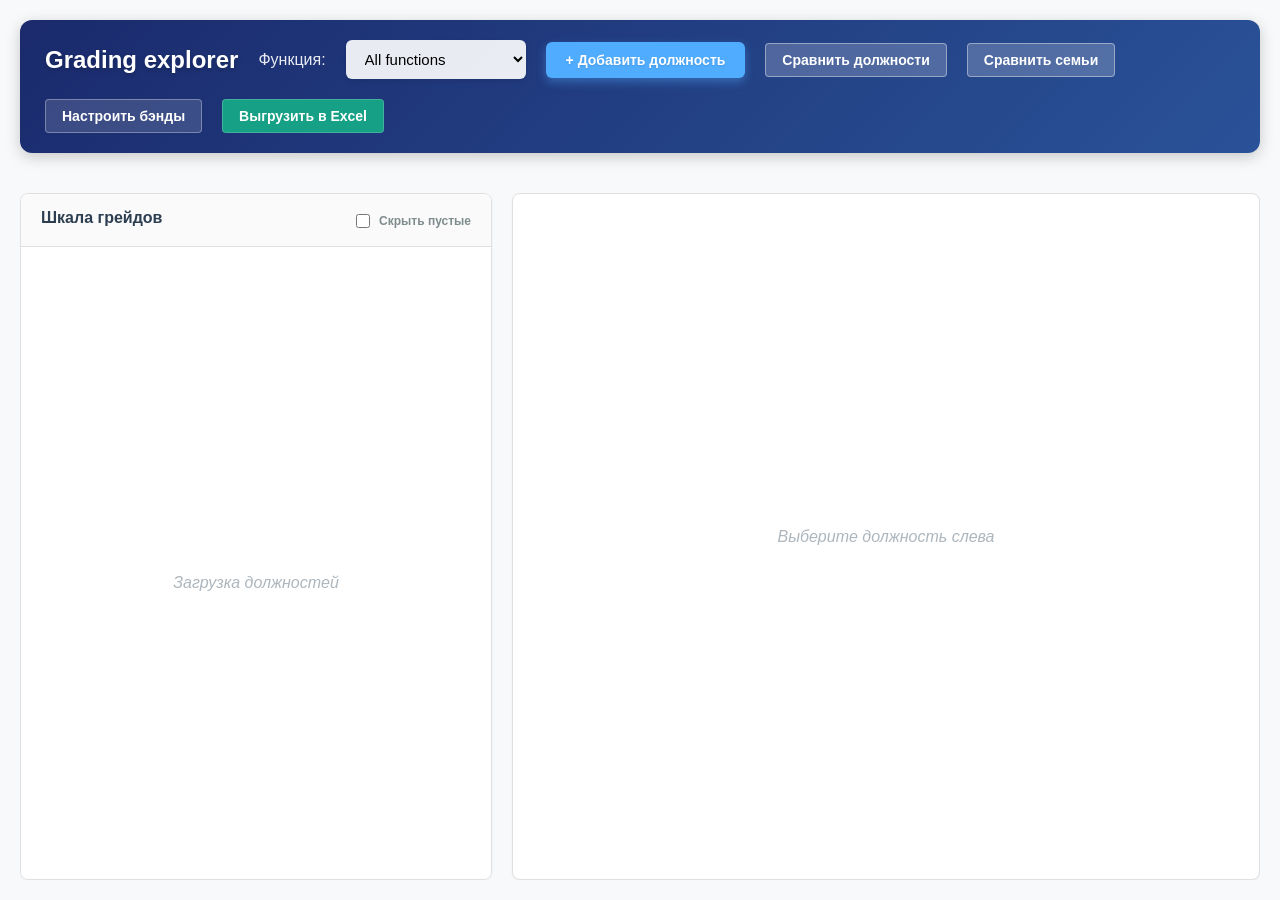
<file: index.html>
<!DOCTYPE html>
<html lang="ru">
<head>
    <meta charset="UTF-8">
    <meta http-equiv="refresh" content="0; url=./grading.html">
    <meta name="viewport" content="width=device-width, initial-scale=1.0">
    <title>Grading explorer</title>
</head>
<body>
    <p>Redirecting to <a href="./grading.html">Grading overview</a>...</p>
</body>
</html>
</file>
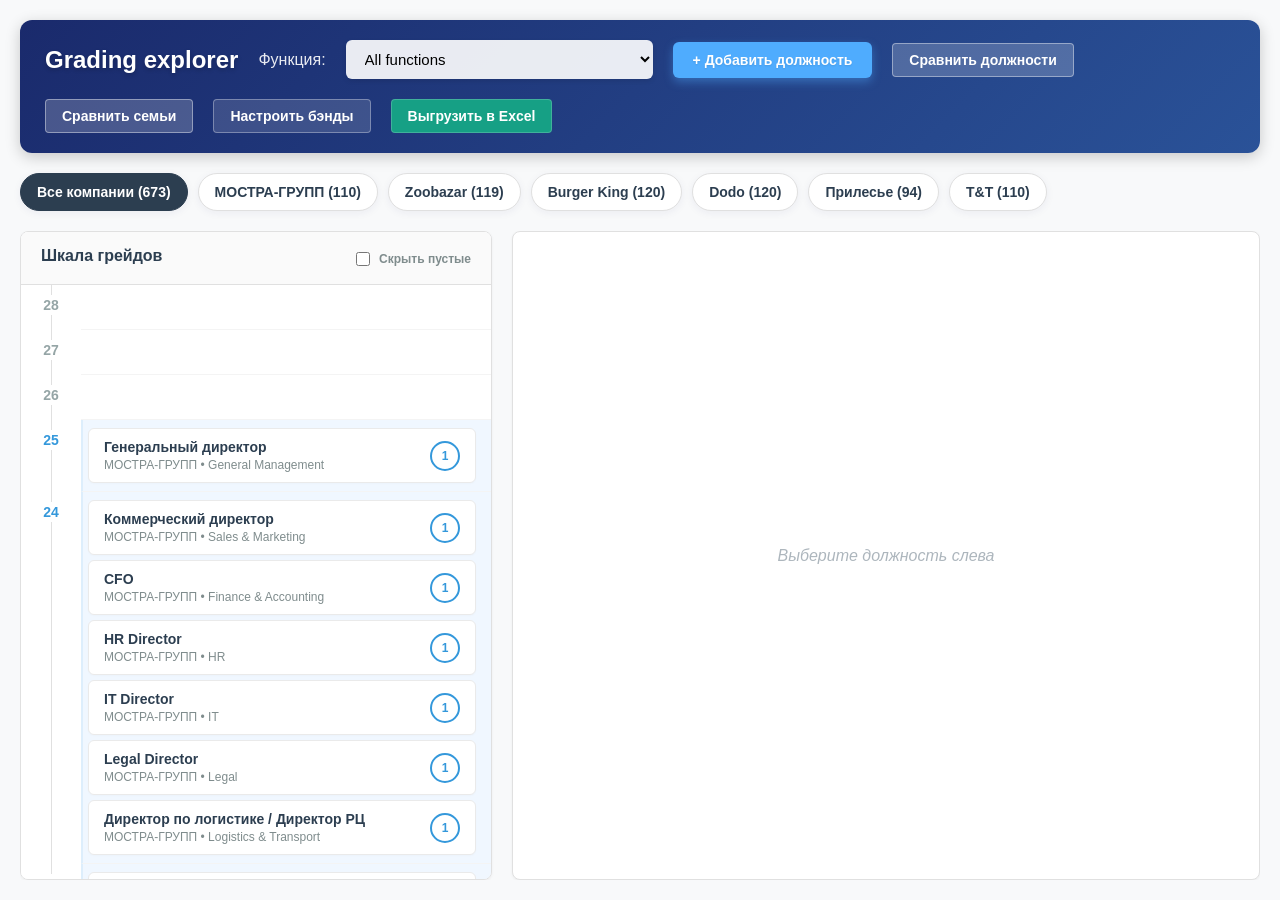
<file: grading.html>
<!DOCTYPE html>
<html lang="ru">
<head>
    <meta charset="UTF-8">
    <meta name="viewport" content="width=device-width, initial-scale=1.0">
    <title>Система грейдов (Hay Group) - Полное сравнение</title>
    <link rel="stylesheet" href="styles.css">
</head>
<body>

    <div class="header-controls">
        <h2>Grading explorer</h2>
        
        <label for="functionSelect">Функция:</label>
        <select id="functionSelect">
            <option value="all">All functions</option>
        </select>

        <button id="btnAdd" class="btn-add">+ Добавить должность</button>

        <button id="comparePositionsBtn" class="btn-compare">Сравнить должности</button>

        <button id="compareBtn" class="btn-compare">Сравнить семьи</button>

        <button id="manageBandsBtn" class="btn-bands">Настроить бэнды</button>

        <button id="exportExcelBtn" class="btn-export">Выгрузить в Excel</button>
    </div>
    <div class="company-filters" id="companyFilters"></div>

    <div class="main-container">
        <!-- Left Panel -->
        <div class="structure-panel" id="structurePanel">
            <div class="panel-header" id="panelHeader">
                <span id="panelTitle">Шкала грейдов</span>
                <label class="control-checkbox" id="checkboxWrapper">
                    <input type="checkbox" id="hideEmptyGrades">
                    Скрыть пустые
                </label>
            </div>
            <div class="grades-list" id="gradesList">
                <div class="placeholder" style="padding: 20px;">Загрузка должностей</div>
            </div>
        </div>

        <!-- Right Panel -->
        <div class="details-panel" id="detailsPanel">
            <div class="placeholder">Выберите должность слева</div>
        </div>
    </div>

    <!-- Modal Window -->
    <div class="modal-overlay" id="modalOverlay">
        <div class="modal-window">
            <div class="modal-header" id="modalHeaderTitle">Добавление новой должности</div>
            <div class="modal-body">
                <div class="modal-input-group">
                    <label>Название должности</label>
                    <input type="text" id="modalTitle" placeholder="Например: Senior Architect">
                </div>
                
                <div class="modal-input-group">
                    <label>Семья (Функция)</label>
                    <select id="modalFunction">
                        <option value="">-- Выберите --</option>
                    </select>
                </div>

                <div class="modal-input-group">
                    <label>Компания группы</label>
                    <select id="modalCompany">
                        <option value="">-- Выберите --</option>
                    </select>
                </div>

                <div class="modal-input-group">
                    <label>Краткое описание</label>
                    <textarea id="modalDesc" rows="2" placeholder="Основные обязанности"></textarea>
                </div>

                <div style="display: flex; gap: 15px;">
                    <div class="modal-input-group" style="flex:1;">
                        <label>Знания (Know-How)</label>
                        <select id="modalScoreKH"></select>
                    </div>
                    <div class="modal-input-group" style="flex:1;">
                        <label>Решение проблем (%)</label>
                        <select id="modalScorePS"></select>
                    </div>
                    <div class="modal-input-group" style="flex:1;">
                        <label>Короткий профиль</label>
                        <select id="modalShortProfile"></select>
                    </div>
                </div>

                <div class="calculated-grade">
                    <h3 id="modalGradeDisplay">Грейд: -</h3>
                    <div id="modalGradeFormula" style="font-size: 12px; color: #666;">Рассчитывается автоматически от суммы баллов</div>
                </div>
            </div>

            <div class="modal-footer">
                <button id="modalCancelBtn" class="btn-cancel">Отмена</button>
                <button id="modalSaveBtn">Сохранить</button>
            </div>
        </div>
    </div>

    <div class="modal-overlay" id="bandsModalOverlay">
        <div class="modal-window bands-modal-window">
            <div class="modal-header">Настройка агрегированных бэндов</div>
            <div class="modal-body">
                <label class="bands-visibility-toggle">
                    <input type="checkbox" id="hideBandsInScaleCheckbox">
                    Не выводить бэнды
                </label>
                <div class="bands-modal-intro">
                    Создайте собственные бэнды и объедините в них один или несколько грейдов. Шкала грейдов останется без изменений и будет показана рядом.
                </div>
                <div class="bands-editor-list" id="bandsEditorList"></div>
                <button id="addBandRowBtn" class="btn-bands-add">+ Добавить бэнд</button>
            </div>

            <div class="modal-footer">
                <button id="bandsModalCancelBtn" class="btn-cancel">Отмена</button>
                <button id="bandsModalSaveBtn">Сохранить бэнды</button>
            </div>
        </div>
    </div>

    <div class="modal-overlay" id="deleteConfirmOverlay">
        <div class="modal-window confirm-modal-window">
            <div class="modal-header">Удаление должности</div>
            <div class="modal-body">
                <div class="confirm-modal-text" id="deleteConfirmText">
                    Вы уверены, что хотите удалить эту должность?
                </div>
            </div>
            <div class="modal-footer">
                <button id="deleteConfirmCancelBtn" class="btn-cancel">Отмена</button>
                <button id="deleteConfirmSubmitBtn" class="btn-delete-position">Удалить</button>
            </div>
        </div>
    </div>
    <script src="app.js"></script>
</body>
</html>
</file>
<file: styles.css>
:root {
    --primary-color: #2c3e50;
    --secondary-color: #3498db;
    --accent-color: #e67e22;
    --bg-color: #f8f9fa;
    --card-bg: #ffffff;
    --text-color: #2c3e50;
    --border-color: #e0e0e0;
    --active-bg: #f0f7ff;
    --success-color: #27ae60;
    --header-bg-start: #1a2a6c;
    --header-bg-end: #2a5298;
    --btn-add-light: #4facfe;
}

body {
    font-family: 'Segoe UI', Tahoma, Geneva, Verdana, sans-serif;
    background-color: var(--bg-color);
    color: var(--text-color);
    margin: 0;
    padding: 20px;
    display: flex;
    flex-direction: column;
    height: 100vh;
    box-sizing: border-box;
}

* {
    scrollbar-width: thin;
    scrollbar-color: rgba(79, 172, 254, 0.45) rgba(79, 172, 254, 0.12);
}

*::-webkit-scrollbar {
    width: 8px;
    height: 8px;
}

*::-webkit-scrollbar-track {
    background: rgba(79, 172, 254, 0.12);
    border-radius: 999px;
}

*::-webkit-scrollbar-thumb {
    background: rgba(79, 172, 254, 0.45);
    border-radius: 999px;
    border: 1px solid rgba(255, 255, 255, 0.35);
}

*::-webkit-scrollbar-thumb:hover {
    background: rgba(79, 172, 254, 0.6);
}

h1,
h2 {
    margin: 0 0 20px 0;
    color: var(--primary-color);
    font-weight: 600;
}

.header-controls {
    background: linear-gradient(135deg, var(--header-bg-start), var(--header-bg-end));
    padding: 20px 25px;
    border-radius: 12px;
    box-shadow: 0 4px 15px rgba(0, 0, 0, 0.2);
    margin-bottom: 20px;
    display: flex;
    align-items: center;
    gap: 20px;
    border: none;
    flex-wrap: wrap;
}

.header-controls h2 {
    color: white;
    margin: 0;
    text-shadow: 0 2px 4px rgba(0, 0, 0, 0.2);
}

.header-controls label {
    color: rgba(255, 255, 255, 0.9);
    font-weight: 500;
}

.header-controls select {
    padding: 10px 15px;
    border-radius: 6px;
    border: none;
    font-size: 15px;
    min-width: 180px;
    background: rgba(255, 255, 255, 0.9);
    cursor: pointer;
    box-shadow: 0 2px 5px rgba(0, 0, 0, 0.1);
}

.company-filters {
    display: flex;
    gap: 10px;
    flex-wrap: wrap;
    margin-bottom: 20px;
}

.company-filter-btn {
    background: white;
    color: var(--primary-color);
    border: 1px solid var(--border-color);
    border-radius: 999px;
    padding: 10px 16px;
    font-weight: 600;
    box-shadow: 0 2px 8px rgba(26, 42, 108, 0.06);
}

.company-filter-btn:hover {
    border-color: var(--secondary-color);
    color: var(--secondary-color);
}

.company-filter-btn.active {
    background: var(--primary-color);
    color: white;
    border-color: var(--primary-color);
}

button {
    background: var(--secondary-color);
    color: white;
    border: none;
    padding: 8px 16px;
    border-radius: 4px;
    cursor: pointer;
    font-size: 14px;
    transition: all 0.3s ease;
}

button:hover {
    transform: translateY(-1px);
    box-shadow: 0 4px 8px rgba(0, 0, 0, 0.2);
}

button:disabled {
    opacity: 0.5;
    cursor: not-allowed;
    transform: none;
    box-shadow: none;
}

.btn-add {
    background: var(--btn-add-light);
    color: white;
    font-weight: 600;
    padding: 10px 20px;
    border-radius: 6px;
    box-shadow: 0 4px 10px rgba(79, 172, 254, 0.4);
    text-shadow: 0 1px 2px rgba(0, 0, 0, 0.1);
    transition: opacity 0.3s, visibility 0.3s;
}

.btn-add:hover {
    background: #6bb9ff;
    box-shadow: 0 6px 15px rgba(79, 172, 254, 0.5);
}

.btn-add.hidden {
    opacity: 0;
    visibility: hidden;
    pointer-events: none;
}

.btn-compare {
    background: rgba(255, 255, 255, 0.2);
    border: 1px solid rgba(255, 255, 255, 0.4);
    font-weight: 600;
}

.btn-compare:hover {
    background: rgba(255, 255, 255, 0.3);
}

.btn-compare.active {
    background: white;
    color: var(--header-bg-start);
}

.btn-export {
    background: #16a085;
    font-weight: 600;
    border: 1px solid rgba(255, 255, 255, 0.18);
}

.btn-export:hover {
    background: #1abc9c;
}

.btn-bands {
    background: rgba(255, 255, 255, 0.14);
    border: 1px solid rgba(255, 255, 255, 0.32);
    font-weight: 600;
}

.btn-bands:hover {
    background: rgba(255, 255, 255, 0.24);
}

.btn-cancel {
    background: #95a5a6;
}

.btn-cancel:hover {
    background: #7f8c8d;
}

.control-checkbox {
    display: flex;
    align-items: center;
    gap: 6px;
    cursor: pointer;
    user-select: none;
    font-size: 12px;
    color: #7f8c8d;
    margin-top: 2px;
}

.control-checkbox input {
    width: 14px;
    height: 14px;
    cursor: pointer;
    accent-color: var(--secondary-color);
}

.control-checkbox.disabled {
    opacity: 0.4;
    cursor: not-allowed;
    pointer-events: none;
}

.main-container {
    display: flex;
    gap: 20px;
    flex: 1;
    overflow: hidden;
}

.structure-panel {
    width: 470px;
    background: var(--card-bg);
    padding: 0;
    border-radius: 8px;
    box-shadow: 0 1px 3px rgba(0, 0, 0, 0.05);
    overflow-y: auto;
    flex-shrink: 0;
    border: 1px solid var(--border-color);
    display: flex;
    flex-direction: column;
    transition: width 0.3s ease, opacity 0.3s ease, margin 0.3s ease;
}

.panel-header {
    padding: 15px 20px;
    border-bottom: 1px solid var(--border-color);
    font-weight: 600;
    color: var(--primary-color);
    background: #fafafa;
    position: sticky;
    top: 0;
    z-index: 5;
    display: flex;
    justify-content: space-between;
    align-items: flex-start;
}

.grades-list {
    padding: 0;
    flex: 1;
}

.filter-list {
    padding: 20px;
    flex: 1;
    display: flex;
    flex-direction: column;
    gap: 10px;
}

.filter-item {
    display: flex;
    align-items: center;
    padding: 12px;
    background: #f8f9fa;
    border-radius: 6px;
    cursor: pointer;
    transition: background 0.2s;
    border: 1px solid transparent;
}

.filter-item:hover {
    background: #f0f2f5;
}

.filter-item input {
    width: 18px;
    height: 18px;
    margin-right: 12px;
    accent-color: var(--secondary-color);
    cursor: pointer;
}

.filter-item label {
    font-weight: 600;
    color: var(--primary-color);
    cursor: pointer;
    flex: 1;
}

.grade-row {
    display: flex;
    min-height: 40px;
    position: relative;
}

.grade-row.hidden-grade {
    display: none;
}

.band-marker {
    width: 60px;
    display: flex;
    align-items: center;
    justify-content: center;
    padding: 8px 6px;
    position: relative;
    flex-shrink: 0;
}

.band-line {
    position: absolute;
    top: 0;
    bottom: 0;
    right: 50%;
    width: 1px;
    background-color: #d7e1ea;
}

.band-marker.has-band {
    padding: 0 6px;
}

.band-marker.has-band .band-line {
    display: none;
}

.band-marker.has-band::before {
    content: "";
    position: absolute;
    inset: 0 6px;
    background: #eef6ff;
    border-left: 1px solid #cfe3f6;
    border-right: 1px solid #cfe3f6;
}

.band-marker.has-band.has-positions::before {
    background: #e6f4ea;
    border-left-color: #bfdfc5;
    border-right-color: #bfdfc5;
}

.band-marker.has-band.band-single::before {
    top: 4px;
    bottom: 4px;
    border: 1px solid #cfe3f6;
    border-radius: 12px;
}

.band-marker.has-band.has-positions.band-single::before {
    border-color: #bfdfc5;
}

.band-marker.has-band.band-start::before {
    top: 4px;
    border-top: 1px solid #cfe3f6;
    border-top-left-radius: 12px;
    border-top-right-radius: 12px;
}

.band-marker.has-band.has-positions.band-start::before {
    border-top-color: #bfdfc5;
}

.band-marker.has-band.band-middle::before {
    top: 0;
    bottom: 0;
}

.band-marker.has-band.band-end::before {
    bottom: 4px;
    border-bottom: 1px solid #cfe3f6;
    border-bottom-left-radius: 12px;
    border-bottom-right-radius: 12px;
}

.band-marker.has-band.has-positions.band-end::before {
    border-bottom-color: #bfdfc5;
}

.band-name {
    position: relative;
    z-index: 1;
    color: #24608d;
    padding: 6px 4px;
    font-size: 10px;
    font-weight: 700;
    text-align: center;
    line-height: 1.2;
    max-width: 100%;
    word-break: break-word;
}

.band-marker.has-positions .band-name {
    color: #2f6f3e;
}

.grade-marker {
    width: 60px;
    display: flex;
    flex-direction: column;
    align-items: center;
    padding-top: 10px;
    position: relative;
    flex-shrink: 0;
}

.grade-number {
    font-weight: bold;
    color: #95a5a6;
    font-size: 14px;
    z-index: 2;
    background: var(--card-bg);
    padding: 2px 0;
}

.grade-row.has-positions .grade-number {
    color: var(--secondary-color);
}

.grade-line {
    position: absolute;
    top: 0;
    bottom: 0;
    left: 50%;
    width: 1px;
    background-color: #e0e0e0;
    z-index: 1;
}

.grade-content {
    flex: 1;
    padding: 8px 15px 8px 5px;
    border-bottom: 1px solid #f4f4f4;
    display: flex;
    flex-direction: column;
    gap: 5px;
    transition: background 0.3s ease;
}

.grade-content.active-bg {
    background-color: var(--active-bg);
    border-left: 2px solid rgba(52, 152, 219, 0.1);
}

.position-card {
    background: white;
    border: 1px solid #eaeaea;
    border-radius: 6px;
    padding: 10px 15px;
    cursor: pointer;
    transition: all 0.2s ease;
    box-shadow: 0 1px 2px rgba(0, 0, 0, 0.02);
    display: flex;
    justify-content: space-between;
    align-items: center;
    width: 100%;
    color: inherit;
    text-align: left;
}

.position-text {
    display: flex;
    flex-direction: column;
    gap: 3px;
}

.position-card:hover {
    border-color: var(--secondary-color);
    box-shadow: 0 2px 6px rgba(52, 152, 219, 0.15);
    transform: translateY(-1px);
}

.position-card.active {
    border-left: 3px solid var(--secondary-color);
    background: white;
    border-top-color: var(--secondary-color);
    border-right-color: var(--secondary-color);
    border-bottom-color: var(--secondary-color);
    box-shadow: 0 2px 8px rgba(52, 152, 219, 0.2);
}

.position-title {
    font-weight: 600;
    font-size: 14px;
    color: var(--primary-color);
}

.position-company {
    font-size: 12px;
    color: #7f8c8d;
}

.emp-count-badge {
    background: transparent;
    color: var(--secondary-color);
    width: 26px;
    height: 26px;
    border-radius: 50%;
    display: flex;
    align-items: center;
    justify-content: center;
    font-size: 12px;
    font-weight: bold;
    flex-shrink: 0;
    margin-left: 10px;
    border: 2px solid var(--secondary-color);
    box-shadow: none;
}

.empty-placeholder {
    color: transparent;
    padding: 5px;
}

.details-panel {
    flex: 1;
    background: var(--card-bg);
    padding: 25px;
    border-radius: 8px;
    box-shadow: 0 1px 3px rgba(0, 0, 0, 0.05);
    overflow-y: auto;
    border: 1px solid var(--border-color);
    position: relative;
    display: flex;
    flex-direction: column;
}

.placeholder {
    height: 100%;
    display: flex;
    align-items: center;
    justify-content: center;
    color: #adb6bd;
    font-style: italic;
}

.comparison-table-wrapper {
    width: 100%;
    height: 100%;
    overflow: auto;
}

.comparison-table {
    border-collapse: collapse;
    width: 100%;
    font-size: 12px;
}

.comparison-th {
    background: #f4f6f8;
    border: 1px solid #e0e0e0;
    padding: 8px 10px;
    text-align: center;
    color: var(--primary-color);
    position: sticky;
    top: 0;
    z-index: 1;
    min-width: 160px;
}

.comparison-grade-th {
    width: 50px;
    min-width: 50px;
}

.comparison-grade-cell {
    font-size: 12px;
    font-weight: bold;
    color: #95a5a6;
    text-align: center;
    padding: 4px 8px;
    border: 1px solid #f0f0f0;
    vertical-align: middle;
    background: #fafafa;
    white-space: nowrap;
}

.comparison-td {
    border: 1px solid #f0f0f0;
    padding: 4px 6px;
    vertical-align: top;
    min-height: 30px;
}

.position-comparison-container {
    display: flex;
    gap: 16px;
    width: 100%;
    height: 100%;
    align-items: stretch;
}

.position-compare-column {
    flex: 1;
    min-width: 0;
    background: #fcfcfc;
    border: 1px solid #e0e6ed;
    border-radius: 12px;
    display: flex;
    flex-direction: column;
    overflow: hidden;
}

.position-compare-header {
    padding: 12px;
    border-bottom: 1px solid #e6ebf0;
    background: linear-gradient(180deg, #f9fbfd 0%, #f3f7fa 100%);
}

.position-compare-title {
    font-weight: 700;
    color: var(--primary-color);
    margin-bottom: 8px;
}

.position-compare-selector {
    display: grid;
    grid-template-columns: repeat(3, minmax(0, 1fr));
    gap: 8px;
}

.position-compare-select {
    width: 100%;
    min-width: 0;
    padding: 9px 10px;
    border-radius: 9px;
    border: 1px solid #d7e1ea;
    background: white;
    font-size: 13px;
    color: var(--primary-color);
}

.position-compare-body {
    flex: 1;
    overflow-y: auto;
    padding: 18px;
}

.compare-position-placeholder {
    height: 100%;
    display: flex;
    align-items: center;
    justify-content: center;
    color: #adb6bd;
    text-align: center;
    line-height: 1.5;
}

.compare-family-name {
    font-weight: 700;
}

.compare-company-name {
    margin-top: 4px;
    font-size: 12px;
    color: #7f8c8d;
}

.mini-pos-card {
    background: white;
    border: 1px solid #eee;
    border-left: 3px solid var(--secondary-color);
    padding: 4px 8px;
    font-size: 11px;
    border-radius: 3px;
    margin-bottom: 2px;
    white-space: nowrap;
    overflow: hidden;
    text-overflow: ellipsis;
    display: flex;
    justify-content: space-between;
    align-items: center;
}

.mini-emp-badge {
    background: transparent;
    color: var(--secondary-color);
    font-size: 9px;
    padding: 1px 5px;
    border-radius: 10px;
    margin-left: 5px;
    font-weight: bold;
    border: 1px solid var(--secondary-color);
}


.form-group {
    margin-bottom: 20px;
}

.details-actions {
    display: flex;
    gap: 10px;
    flex-wrap: wrap;
    margin-bottom: 16px;
}

.form-group label {
    display: block;
    margin-bottom: 8px;
    font-weight: 600;
    font-size: 14px;
}

.position-description-box {
    padding: 12px 14px;
    min-height: 74px;
    border: 1px solid #e0e6ed;
    border-radius: 10px;
    background: #f9fbfd;
    color: #52616f;
    line-height: 1.5;
    white-space: pre-wrap;
}

.details-header {
    display: flex;
    align-items: flex-start;
    justify-content: space-between;
    gap: 20px;
    margin-bottom: 14px;
}

.details-title-wrap {
    min-width: 0;
}

.details-title {
    margin: 0;
    font-size: 30px;
    line-height: 1.1;
    color: var(--primary-color);
}

.details-grade-wrap {
    flex-shrink: 0;
    min-width: 140px;
    padding: 14px 16px;
    border-radius: 14px;
    background: linear-gradient(180deg, #eff7ff 0%, #deefff 100%);
    border: 1px solid #c8ddf2;
    text-align: center;
    box-shadow: 0 10px 24px rgba(31, 58, 95, 0.08);
}

.details-grade-label {
    font-size: 11px;
    font-weight: 700;
    letter-spacing: 0.08em;
    text-transform: uppercase;
    color: #5f7991;
    margin-bottom: 8px;
}

.details-grade-value {
    font-size: 34px;
    line-height: 1;
    font-weight: 800;
    color: #1e5f95;
}

.position-meta {
    margin-top: 8px;
    margin-bottom: 0;
    color: #7f8c8d;
    font-size: 13px;
    line-height: 1.45;
}

.btn-edit-position {
    background: #eef6ff;
    color: #24608d;
    border: 1px solid #c7ddf2;
    font-weight: 700;
}

.btn-edit-position:hover {
    background: #e1f0ff;
    box-shadow: none;
}

.btn-delete-position {
    background: #fff5f5;
    color: #b54747;
    border: 1px solid #efcaca;
    font-weight: 700;
}

.btn-delete-position:hover {
    background: #ffe9e9;
    box-shadow: none;
}

.btn-editor-inline {
    background: white;
    color: #7a8794;
    border: 1px solid #d5e1ec;
    font-weight: 700;
}

.btn-editor-inline:hover {
    background: #f7fafc;
    box-shadow: none;
}

.btn-editor-inline.active {
    background: #eef6ff;
    color: #24608d;
    border-color: #c7ddf2;
}

textarea {
    width: 100%;
    padding: 10px;
    border: 1px solid #e0e0e0;
    border-radius: 4px;
    box-sizing: border-box;
    font-family: inherit;
    font-size: 14px;
    line-height: 1.5;
}

textarea:focus {
    border-color: var(--secondary-color);
    outline: none;
}

.chart-container {
    margin-top: 24px;
    padding: 18px;
    background: #fdfdfd;
    border: 1px solid var(--border-color);
    border-radius: 8px;
}

.chart-container h3 {
    margin: 0 0 12px 0;
    font-size: 17px;
    line-height: 1.2;
}

.score-row {
    display: flex;
    flex-direction: column;
    align-items: stretch;
    gap: 10px;
    margin-bottom: 12px;
    padding: 14px 16px;
    border-radius: 14px;
    background: linear-gradient(180deg, #ffffff 0%, #f8fbff 100%);
    border: 1px solid #dbe7f3;
    box-shadow: 0 10px 24px rgba(31, 58, 95, 0.08);
}

.score-header {
    width: 100%;
    display: flex;
    align-items: flex-start;
    justify-content: space-between;
    gap: 12px;
    flex-wrap: nowrap;
}

.score-label {
    font-weight: 700;
    font-size: 12px;
    letter-spacing: 0.04em;
    text-transform: uppercase;
    color: #5f6f82;
    width: 100%;
}

.score-bar-container {
    background: linear-gradient(180deg, #eaf0f6 0%, #dfe8f1 100%);
    height: 10px;
    border-radius: 999px;
    overflow: hidden;
    width: 100%;
    box-shadow: inset 0 1px 2px rgba(31, 58, 95, 0.12);
}

.score-bar {
    height: 100%;
    border-radius: 999px;
    transition: width 1s ease-in-out;
    box-shadow: 0 4px 12px rgba(0, 0, 0, 0.18);
}

.score-value {
    flex-shrink: 0;
    font-weight: 700;
    font-size: 17px;
    line-height: 1;
    color: var(--primary-color);
    text-align: right;
    white-space: nowrap;
}

.total-score {
    margin-top: 16px;
    padding: 15px 18px;
    background: linear-gradient(180deg, #f5f9fd 0%, #ebf4fb 100%);
    color: var(--primary-color);
    border-radius: 14px;
    text-align: center;
    font-size: 22px;
    font-weight: 800;
    border: 1px solid #d5e3ef;
    box-shadow: 0 10px 24px rgba(31, 58, 95, 0.08);
}

.score-breakdown {
    font-size: 12px;
    color: #7f8c8d;
    margin-top: 5px;
    font-weight: 500;
}

.modal-overlay {
    position: fixed;
    top: 0;
    left: 0;
    width: 100%;
    height: 100%;
    background: rgba(0, 0, 0, 0.6);
    display: none;
    justify-content: center;
    align-items: center;
    z-index: 1000;
}

.modal-overlay.active {
    display: flex;
}

.modal-window {
    background: white;
    padding: 30px;
    border-radius: 10px;
    width: 500px;
    max-width: 90%;
    box-shadow: 0 10px 25px rgba(0, 0, 0, 0.2);
    animation: slideIn 0.3s ease;
}

.bands-modal-window {
    width: 500px;
    max-width: 90%;
    max-height: calc(100vh - 48px);
    overflow-y: auto;
}

.confirm-modal-window {
    width: 420px;
    max-width: 90%;
}

@keyframes slideIn {
    from {
        transform: translateY(-20px);
        opacity: 0;
    }

    to {
        transform: translateY(0);
        opacity: 1;
    }
}

.modal-header {
    font-size: 20px;
    margin-bottom: 20px;
    font-weight: 600;
    color: var(--primary-color);
}

.modal-body {
    display: flex;
    flex-direction: column;
    gap: 15px;
}

.modal-input-group label {
    display: block;
    margin-bottom: 5px;
    font-size: 14px;
    font-weight: 600;
}

.modal-input-group input,
.modal-input-group select,
.modal-input-group textarea {
    width: 100%;
    box-sizing: border-box;
    padding: 12px;
    font-size: 15px;
    border: 1px solid #f0f0f0;
    background: #f9f9f9;
    border-radius: 6px;
    transition: all 0.2s;
}

.modal-input-group input:focus,
.modal-input-group select:focus,
.modal-input-group textarea:focus {
    border-color: #d0e3f0;
    background: white;
    outline: none;
    box-shadow: 0 0 0 2px rgba(52, 152, 219, 0.1);
}

.calculated-grade {
    background: #e8f4fc;
    padding: 15px;
    border-radius: 6px;
    text-align: center;
    border: 1px dashed var(--secondary-color);
}

.calculated-grade h3 {
    margin: 0 0 5px 0;
    color: var(--secondary-color);
}

.bands-modal-intro {
    margin-bottom: 4px;
    color: #52616f;
    line-height: 1.5;
}

.bands-visibility-toggle {
    display: flex;
    align-items: center;
    gap: 8px;
    padding: 10px 12px;
    border: 1px solid #d9e4ee;
    border-radius: 12px;
    background: #f8fbfe;
    font-size: 14px;
    font-weight: 600;
    color: var(--primary-color);
}

.bands-visibility-toggle input {
    margin: 0;
    width: 16px;
    height: 16px;
    accent-color: var(--secondary-color);
}

.confirm-modal-text {
    color: #52616f;
    line-height: 1.6;
    font-size: 15px;
}

.bands-editor-list {
    display: flex;
    flex-direction: column;
    gap: 16px;
}

.band-editor-card {
    border: 1px solid #d9e4ee;
    border-radius: 18px;
    background: linear-gradient(180deg, #ffffff 0%, #f8fbfe 100%);
    padding: 18px;
    box-shadow: 0 12px 28px rgba(31, 58, 95, 0.07);
}

.band-editor-header {
    display: flex;
    align-items: flex-start;
    justify-content: space-between;
    gap: 18px;
    margin-bottom: 16px;
}

.band-editor-heading {
    flex: 1;
    min-width: 0;
}

.band-editor-name-input,
.band-editor-description-input {
    width: 100%;
    box-sizing: border-box;
    border: 1px solid #d9e4ee;
    background: white;
    border-radius: 12px;
    transition: border-color 0.2s, box-shadow 0.2s, background 0.2s;
}

.band-editor-name-input {
    padding: 14px 16px;
    font-size: 20px;
    font-weight: 700;
    color: var(--primary-color);
    margin-bottom: 10px;
}

.band-editor-description-input {
    min-height: 72px;
    padding: 12px 14px;
    font-size: 14px;
    line-height: 1.5;
    color: #516170;
    resize: vertical;
}

.band-editor-name-input:focus,
.band-editor-description-input:focus {
    border-color: #c2d9ec;
    box-shadow: 0 0 0 4px rgba(52, 152, 219, 0.10);
    outline: none;
}

.band-remove-btn {
    background: white;
    color: #7a8794;
    border: 1px solid #d9e4ee;
    border-radius: 12px;
    padding: 10px 14px;
    flex-shrink: 0;
}

.band-remove-btn:hover {
    background: #f7fafc;
    border-color: #c9d7e5;
    box-shadow: none;
}

.band-range-row {
    display: grid;
    grid-template-columns: repeat(2, minmax(0, 1fr));
    gap: 12px;
}

.band-range-field {
    display: flex;
    flex-direction: column;
    gap: 6px;
}

.band-range-field label {
    margin: 0;
    font-size: 12px;
    font-weight: 700;
    letter-spacing: 0.04em;
    text-transform: uppercase;
    color: #6a7a89;
}

.band-range-field select {
    width: 100%;
    box-sizing: border-box;
    padding: 12px 14px;
    border: 1px solid #d9e4ee;
    background: white;
    border-radius: 12px;
    font-size: 15px;
}

.band-range-hint {
    margin-top: 10px;
    color: #748392;
    font-size: 13px;
    line-height: 1.45;
}

.btn-bands-add {
    margin-top: 16px;
    background: linear-gradient(180deg, #eff7ff 0%, #e5f1ff 100%);
    color: #24608d;
    border: 1px dashed #8dbce2;
    border-radius: 14px;
    padding: 14px 18px;
    font-weight: 700;
}

.btn-bands-add:hover {
    background: #e1f0ff;
    box-shadow: none;
}

.bands-empty-state {
    padding: 18px;
    border: 1px dashed #cbd5df;
    border-radius: 10px;
    background: #fafcfe;
    color: #667684;
    line-height: 1.5;
}

.modal-footer {
    margin-top: 20px;
    display: flex;
    justify-content: flex-end;
    gap: 10px;
}
</file>
